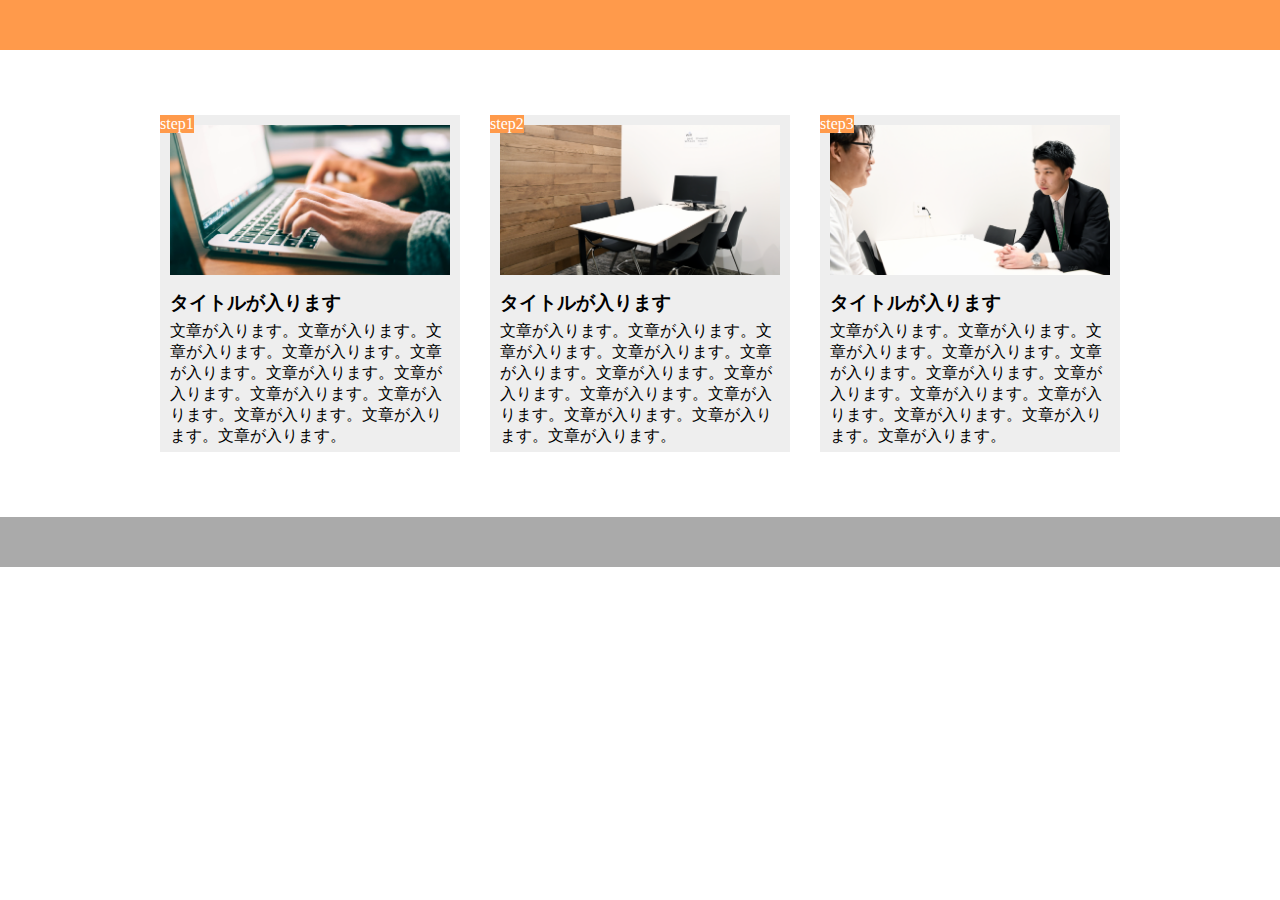
<file: responsive/index.html>
<!DOCTYPE html>
<html lang="ja">

<head>
  <meta charset="UTF-8">
  <meta name="viewport" content="width=device-width, initial-scale=1.0">
  <meta http-equiv="X-UA-Compatible" content="ie=edge">
  <title>responsive</title>
  <meta name="description" content="検索結果でサイト名の下に表示される「サイトの説明文」">
  <link rel="stylesheet" href="style.css">
</head>

<body>
  <header></header>

  <body>
    <section class="section">
      <ul class="grid">
        <li class="grid-item">
          <article class="card">
            <span class="card-label">step1</span>
            <img src="img/flow01.png" alt="" class="card-image">
            <div class="card-info">
              <h3 class="card-headline">タイトルが入ります</h3>
              <p class="card-description">文章が入ります。文章が入ります。文章が入ります。文章が入ります。文章が入ります。文章が入ります。文章が入ります。文章が入ります。文章が入ります。文章が入ります。文章が入ります。文章が入ります。</p>
            </div>
          </article>
        </li>
        <li class="grid-item">
          <article class="card">
            <span class="card-label">step2</span>
            <img src="img/flow02.png" alt="" class="card-image">
            <div class="card-info">
              <h3 class="card-headline">タイトルが入ります</h3>
              <p class="card-description">文章が入ります。文章が入ります。文章が入ります。文章が入ります。文章が入ります。文章が入ります。文章が入ります。文章が入ります。文章が入ります。文章が入ります。文章が入ります。文章が入ります。</p>
            </div>
          </article>
        </li>
        <li class="grid-item">
          <article class="card">
            <span class="card-label">step3</span>
            <img src="img/flow03.png" alt="" class="card-image">
            <div class="card-info">
              <h3 class="card-headline">タイトルが入ります</h3>
              <p class="card-description">文章が入ります。文章が入ります。文章が入ります。文章が入ります。文章が入ります。文章が入ります。文章が入ります。文章が入ります。文章が入ります。文章が入ります。文章が入ります。文章が入ります。</p>
            </div>
          </article>
        </li>
      </ul>
    </section>
  </body>
  <footer></footer>
</body>

</html>
</file>
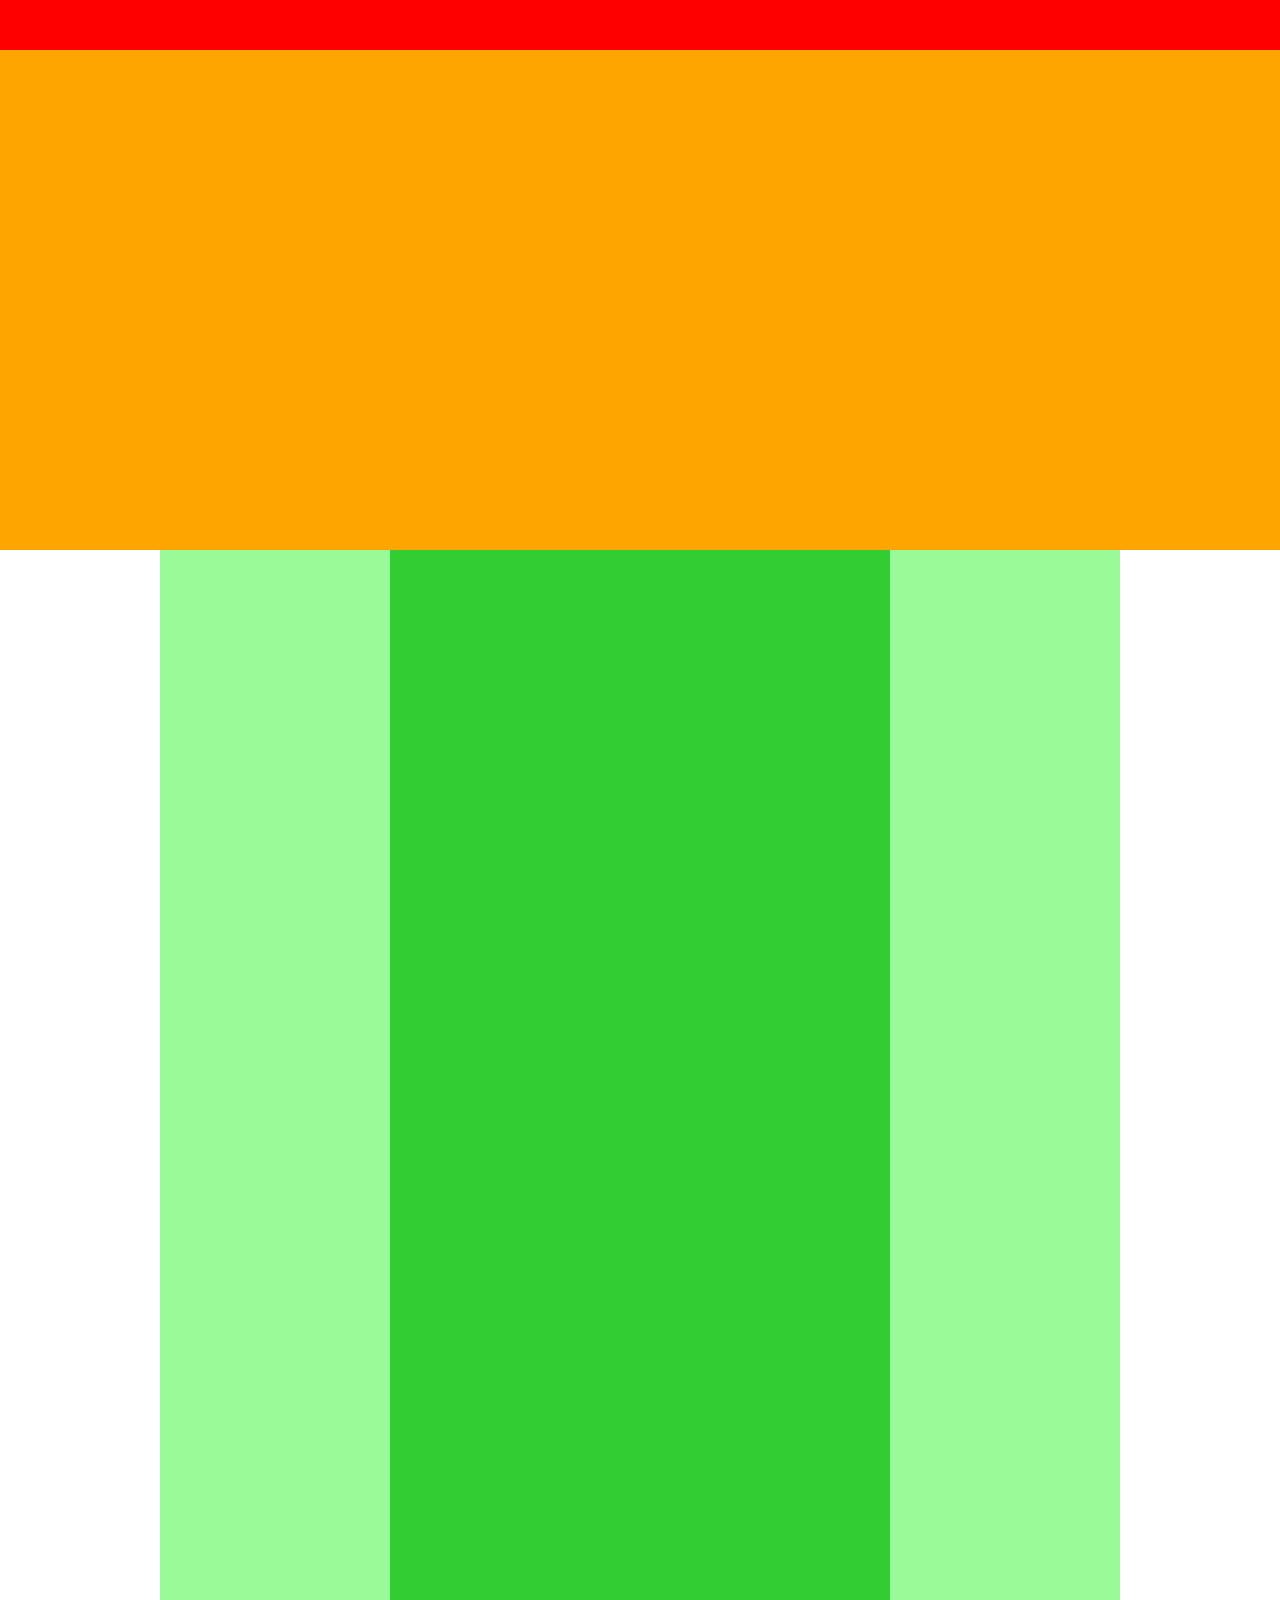
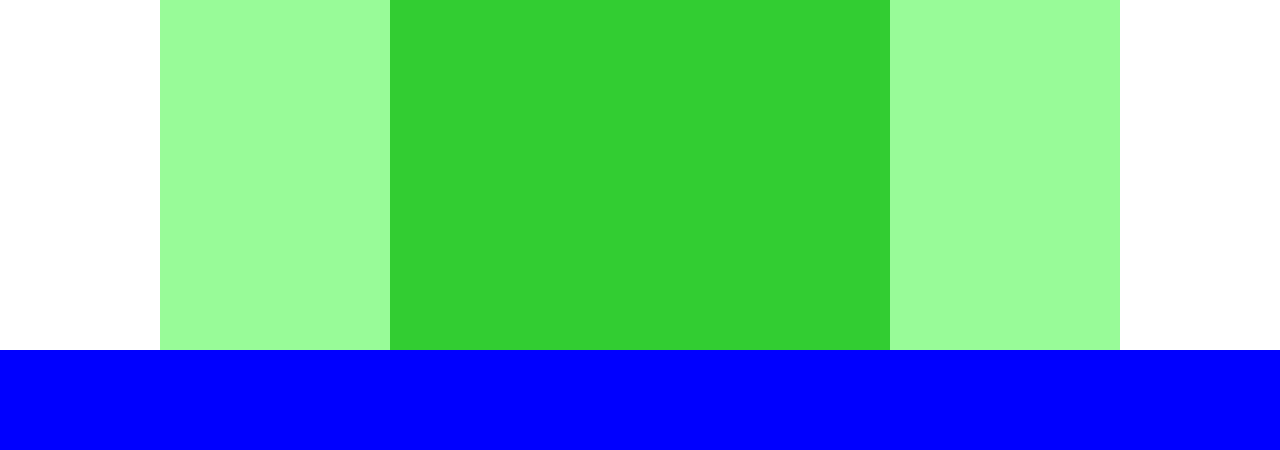
<file: practice_problem/html_css/ex.4/index.html>
<!DOCTYPE html>
<html lang="ja">
  <head>
    <meta charset="UTF-8" />
    <title>4章演習</title>
    <link rel="stylesheet" href="style.css" />
  </head>
  <body>
    <!-- header用のdiv -->
    <div class="header"></div>

    <!-- main-visual用のdiv -->
    <div class="main-visual"></div>

    <!-- main用のdiv -->
    <div class="main">
      <div class="sidebar-left"></div>
      <div class="blog"></div>
      <div class="sidebar-right"></div>
    </div>

    <!-- footer用のdiv -->
    <div class="footer"></div>
  </body>
</html>
</file>
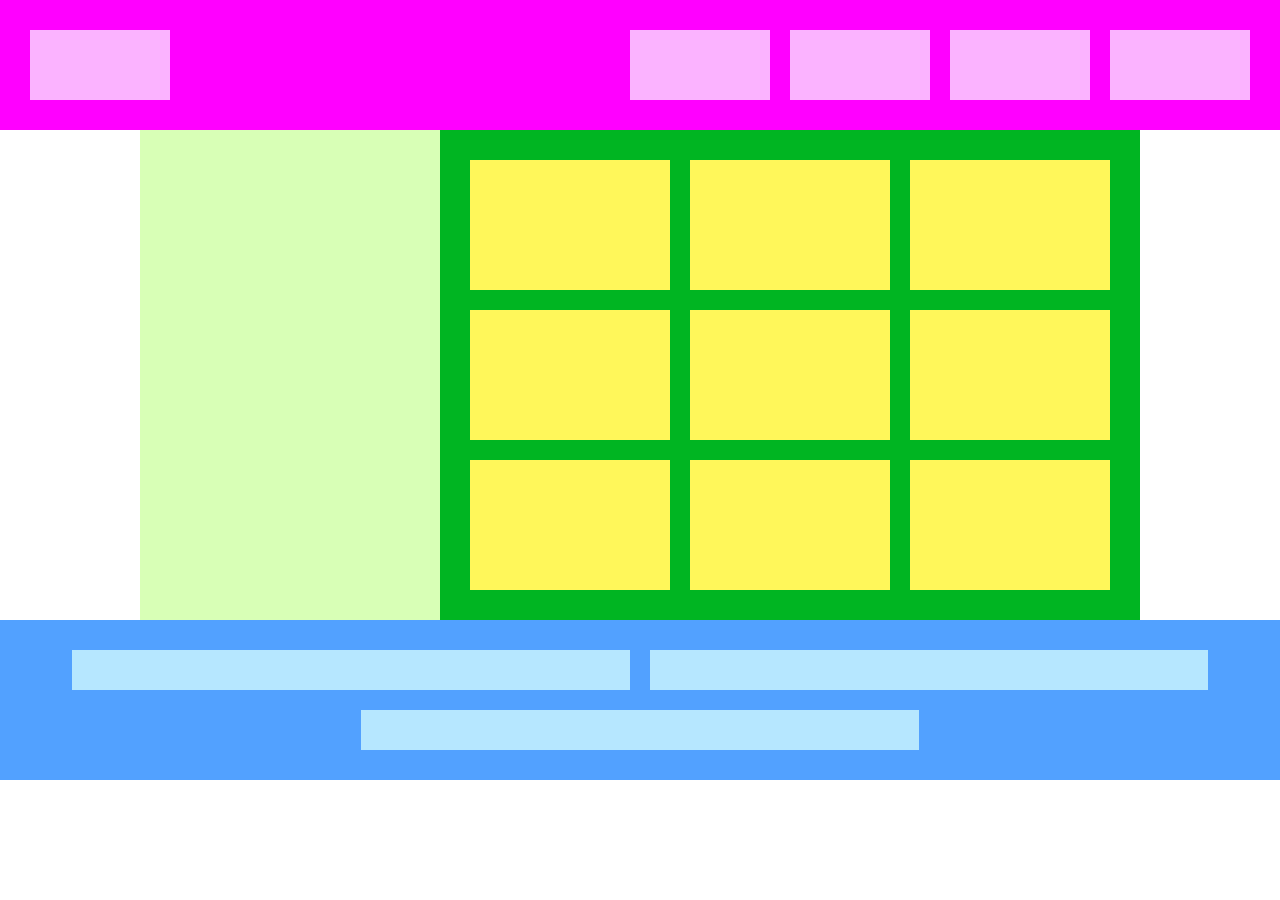
<file: practice_problem/html_css/ex.Flexbox/index.html>
<!DOCTYPE html>
<html lang="ja">

<head>
  <meta charset="UTF-8">
  <meta name="viewport" content="width=device-width, initial-scale=1.0">
  <meta http-equiv="X-UA-Compatible" content="ie=edge">
  <link rel="stylesheet" href="style.css">
  <title>Flexbox 演習問題</title>
</head>

<body>
  <header>
    <div></div>
    <div></div>
    <div></div>
    <div></div>
    <div></div>
  </header>
  <main>
    <div class="sidebar"></div>
    <div class="content">
      <div></div>
      <div></div>
      <div></div>
      <div></div>
      <div></div>
      <div></div>
      <div></div>
      <div></div>
      <div></div>
    </div>
  </main>
  <footer>
    <div></div>
    <div></div>
    <div></div>
  </footer>
</body>

</html>
</file>
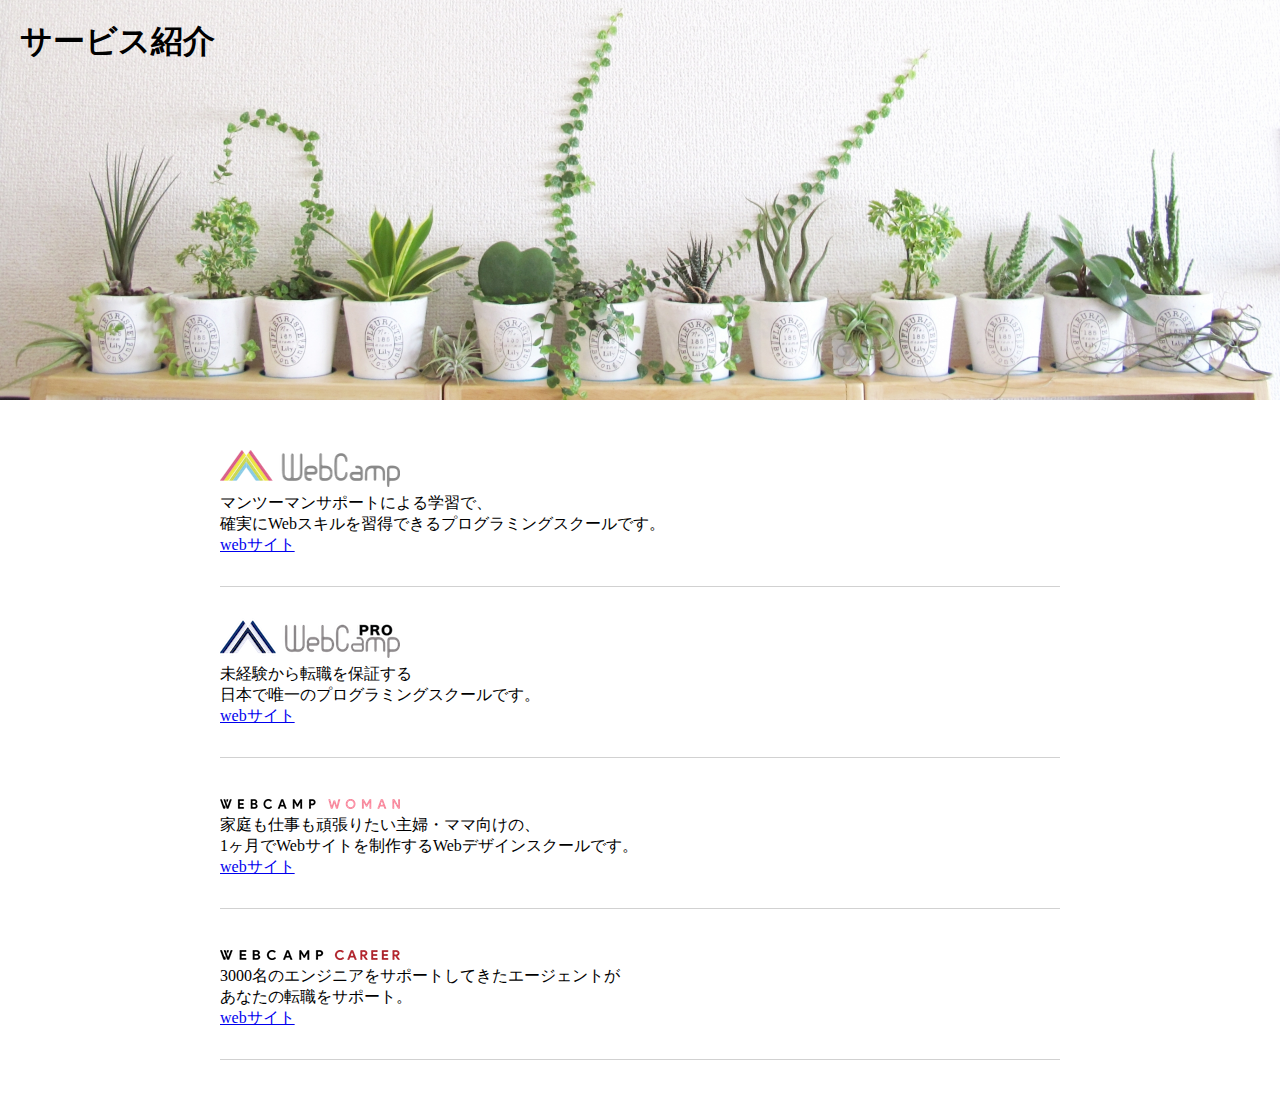
<file: practice_problem/html_css/ex.7/chapter7_answer/index.html>
<!DOCTYPE html>
<html lang="ja">
  <head>
    <meta charset="UTF-8" />
    <title>7章演習</title>
    <link rel="stylesheet" href="style.css" />
  </head>
  <body>
    <section class="main-visual">
      <h1 class="headline">サービス紹介</h1>
    </section>
    <main>
      <section class="service1">
        <h2><img src="img/wc-logo.png" alt="ロゴ" /></h2>
        <p>
          マンツーマンサポートによる学習で、<br />確実にWebスキルを習得できるプログラミングスクールです。
        </p>
        <a href="https://web-camp.io/">webサイト</a>
      </section>

      <section class="service2">
        <h2><img src="img/wcp-logo.png" alt="ロゴ" /></h2>
        <p>
          未経験から転職を保証する<br />日本で唯一のプログラミングスクールです。
        </p>
        <a href="http://web-camp.io/pro/">webサイト</a>
      </section>

      <section class="service3">
        <h2><img src="img/wcw-logo.png" alt="ロゴ" /></h2>
        <p>
          家庭も仕事も頑張りたい主婦・ママ向けの、<br />1ヶ月でWebサイトを制作するWebデザインスクールです。
        </p>
        <a href="http://web-camp.io/woman/">webサイト</a>
      </section>

      <section class="service4">
        <h2><img src="img/wcc-logo.png" alt="ロゴ" /></h2>
        <p>
          3000名のエンジニアをサポートしてきたエージェントが<br />あなたの転職をサポート。
        </p>
        <a href="http://web-camp.io/career/">webサイト</a>
      </section>
    </main>
  </body>
</html>
</file>
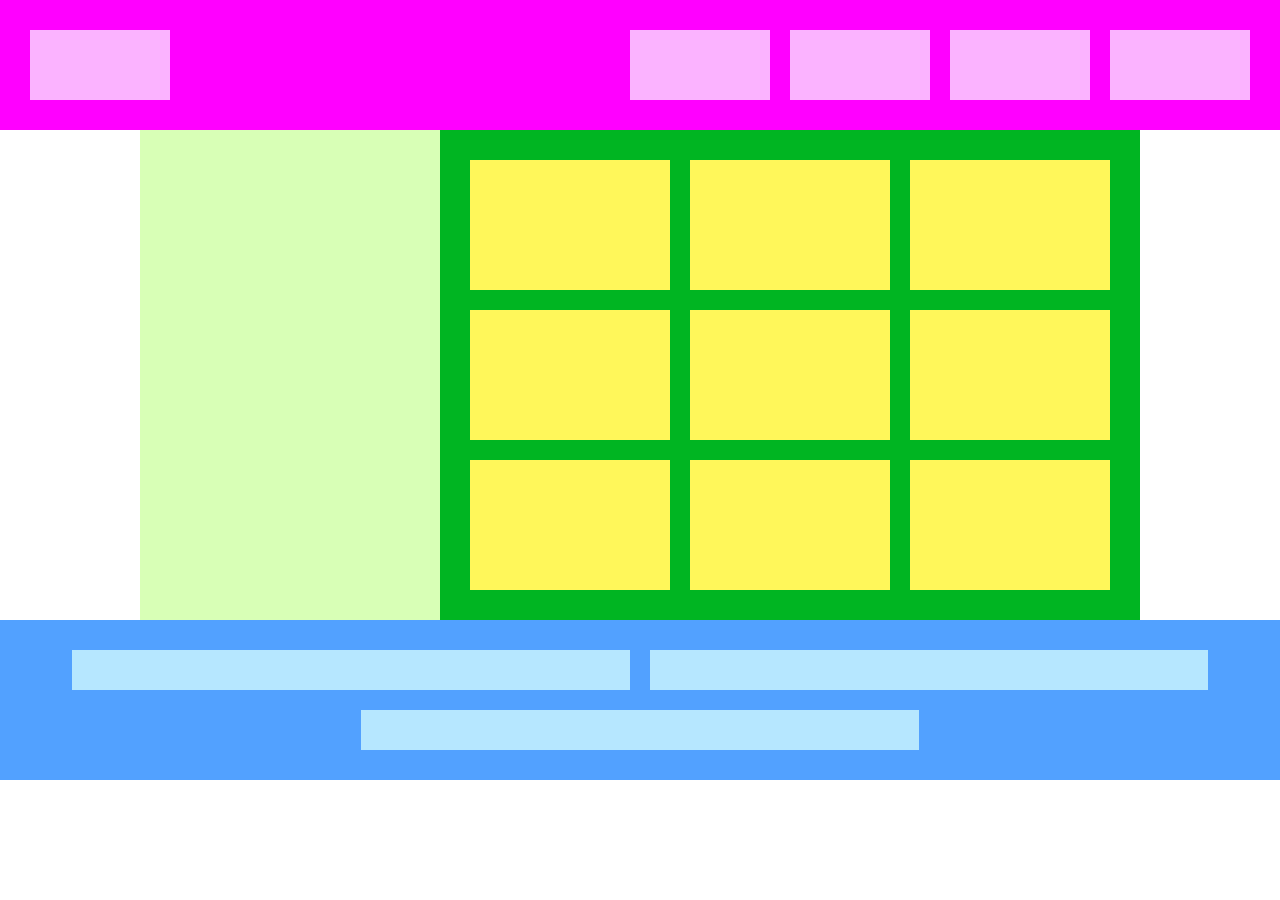
<file: practice_problem/html_css/ex.Flexbox/flexbox_answer/flexbox_answer/index.html>
<!DOCTYPE html>
<html lang="ja">
  <head>
    <meta charset="utf8" />
    <title>X章演習</title>
    <link rel="stylesheet" href="style.css" />
  </head>
  <body>
    <!-- header用のdiv -->
    <div class="header">
      <div></div>
      <div></div>
      <div></div>
      <div></div>
      <div></div>
    </div>

    <!-- main用のdiv -->
    <div class="main">
      <div class="sidebar"></div>
      <div class="content">
        <div></div>
        <div></div>
        <div></div>
        <div></div>
        <div></div>
        <div></div>
        <div></div>
        <div></div>
        <div></div>
      </div>
    </div>

    <!-- footer用のdiv -->
    <div class="footer">
      <div></div>
      <div></div>
      <div></div>
    </div>
  </body>
</html>
</file>
<file: responsive/style.css>
@charset "utf-8";

* {
  margin: 0;
  padding: 0;
  box-sizing: border-box;
  color: #000;
}

header {
  height: 50px;
  background-color: #FF9A4B;
}

.section {
  margin: 50px auto;
  width: 990px;
}

.grid {
  display: flex;
  list-style: none;
}

.grid-item {
  margin: 15px;
  background-color: #EEE;
  position: relative;
  width: 300px;
}

.card-label {
  background-color: #FF9A4B;
  position: absolute;
  color: #FFF;
}

.card-image {
  margin: 10px 10px 0;
  height: 150px;
  width: 280px;
  object-fit: cover;
  object-position: bottom;
  vertical-align: top; /*追記しました*/
}

.card-info {
  margin-top: 15px; 
}

.card-headline {
  margin: 15px 10px 5px;
}

.card-description {
  margin: 0 10px 5px;
}

footer {
  height: 50px;
  background-color: #AAA;
}

@media screen and (max-width: 768px) {

  .section {
    margin: 50px auto;
    width: 90%;
  }

  .grid {
    display: block;
  }

  .grid-item {
    margin: 20px;
    width: 90%;
  }

  .card-image {
    width: 95%;
  }

}
</file>
<file: practice_problem/html_css/ex.4/style.css>
* {
  margin: 0;
  padding: 0;
  box-sizing: border-box;
}

.header {
  width: 100%;
  height: 50px;
  background-color: red;
}

.main-visual {
  width: 100%;
  height: 500px;
  background-color: orange;
}

.main {
  width: 960px;
  margin: 0 auto;
  display: flex;
  justify-content: center;
}

.sidebar-left {
  width: 230px;
  height: 1400px;
  background-color: palegreen;
}

.blog {
  width: 500px;
  height: 1400px;
  background-color: limegreen;
}

.sidebar-right {
  width: 230px;
  height: 1400px;
  background-color: palegreen;
}

.footer {
  width: 100%;
  height: 100px;
  background-color: blue;
}
</file>
<file: practice_problem/html_css/ex.Flexbox/style.css>
@charset "utf-8";

* {
  margin: 0;
  padding: 0;
  box-sizing: border-box;
}

header {
  width: 100%;
  padding: 30px 20px;
  background-color: #ff00ff;
  display: flex;
  justify-content: flex-end;
}

header>div {
  background-color: #fbb3ff;
  flex-basis: 140px;
  height: 70px;
  margin: 0 10px;
}

header> :first-child {
  margin-right: auto;
}

main {
  display: flex;
  justify-content: center;
}

.sidebar {
  background-color: #d8ffb6;
  width: 300px;
}

.content {
  background-color: #00b522;
  padding: 20px;
  max-width: 700px;
  flex-grow: 1;
  display: flex;
  flex-wrap: wrap;
  justify-content: center;
}

.content>div {
  background-color: #fff75a;
  flex-basis: 200px;
  height: 130px;
  margin: 10px;
}

footer {
  background-color: #52a1ff;
  padding: 20px;
  display: flex;
  flex-wrap: wrap;
  justify-content: center;
}

footer>div {
  background-color: #b6e7ff;
  width: 45%;
  max-width: 600px;
  height: 40px;
  margin: 10px;
}
</file>
<file: practice_problem/html_css/ex.7/chapter7_answer/style.css>
* {
  margin: 0;
  padding: 0;
  box-sizing: border-box;
}

.main-visual {
  height: 400px;
  width: 100%;
  background-image: url(img/mv.jpg);
  background-size: cover;
  background-position: bottom;
}

.headline {
  padding: 20px;
}

main {
  width: 840px;
  margin: 50px auto;
}

.service1 {
  margin-bottom: 30px;
  border-bottom: 1px solid #d1d1d1;
  padding-bottom: 30px;
}

.service2 {
  margin-bottom: 30px;
  border-bottom: 1px solid #d1d1d1;
  padding-bottom: 30px;
}

.service3 {
  margin-bottom: 30px;
  border-bottom: 1px solid #d1d1d1;
  padding-bottom: 30px;
}

.service4 {
  border-bottom: 1px solid #d1d1d1;
  padding-bottom: 30px;
}
</file>
<file: practice_problem/html_css/ex.Flexbox/flexbox_answer/flexbox_answer/style.css>
* {
  margin: 0;
  padding: 0;
  box-sizing: border-box;
}

.header {
  background-color: #ff00ff;
  padding: 30px 20px;
  display: flex;
  justify-content: flex-end;
}
.header > div {
  background-color: #fbb3ff;
  flex-basis: 140px;
  height: 70px;
  margin: 0 10px;
}
.header > :first-child {
  margin-right: auto;
}

.main {
  display: flex;
  justify-content: center;
}
.sidebar {
  background-color: #d8ffb6;
  width: 300px;
}
.content {
  background-color: #00b522;
  padding: 20px;
  max-width: 700px;
  flex-grow: 1;
  display: flex;
  flex-wrap: wrap;
  justify-content: center;
}
.content > div {
  background-color: #fff75a;
  flex-basis: 200px;
  height: 130px;
  margin: 10px;
}

.footer {
  background-color: #52a1ff;
  padding: 20px;
  display: flex;
  flex-wrap: wrap;
  justify-content: center;
}
.footer > div {
  background-color: #b6e7ff;
  width: 45%;
  max-width: 600px;
  height: 40px;
  margin: 10px;
}
</file>
